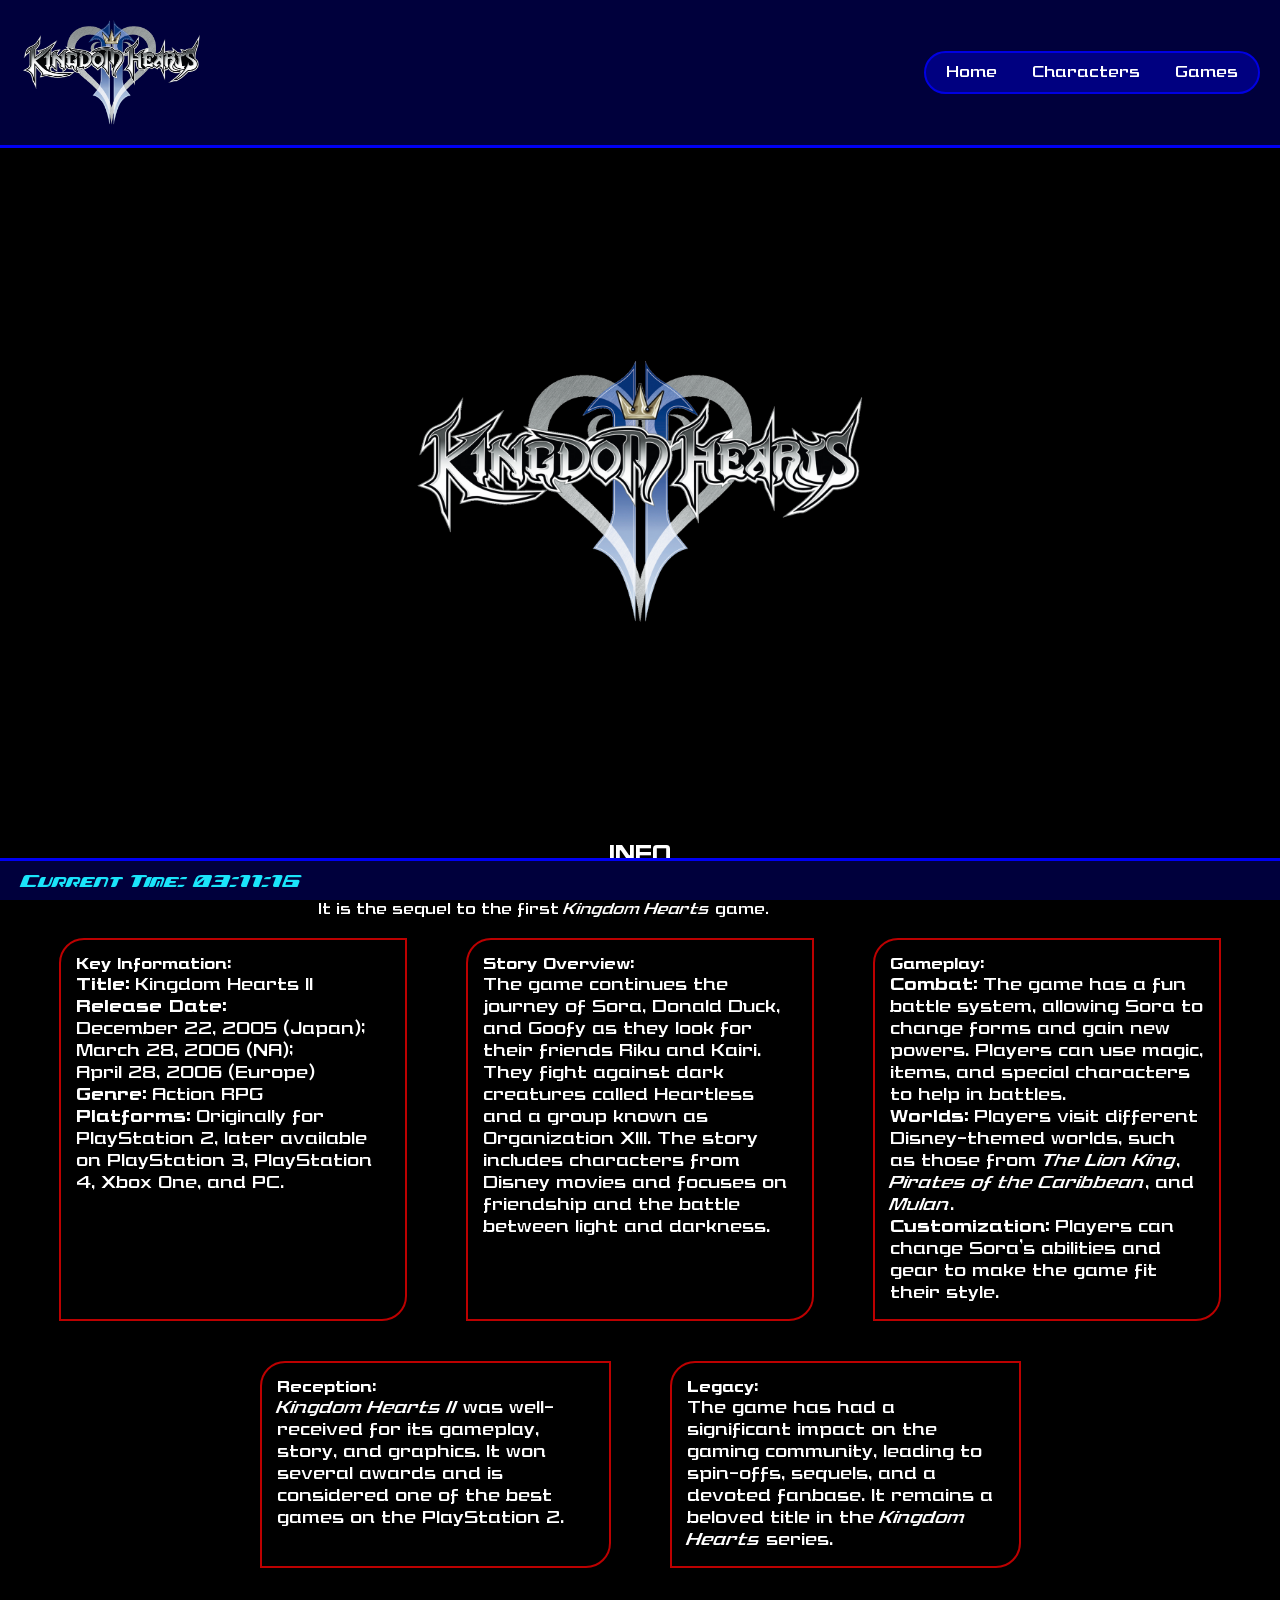
<file: index.html>
<!DOCTYPE html>
<html lang="en">
<head>
    <meta charset="UTF-8">
    <meta name="viewport" content="width=device-width, initial-scale=1.0">
    <title>Kingdom Hearts 2</title>
    <link rel="stylesheet" href="styles/styles.css">
    <script src="scripts/script.js" defer></script>
</head>
<body>
    <header>
        <div class="logo">
            <a href="index.html">
                <img src="images/Kingdom_Hearts_2_logo.svg.png" alt="KH2 logo" height="120">
            </a>
        </div>
        <nav>
            <ul id="menu" class="menu hidden">
                <li><a href="#">Home</a></li>
                <li><a href="subpagina1.html">Characters</a></li>
                <li><a href="subpagina2.html">Games</a></li>
            </ul>
            <div class="menu-icon" onclick="toggleMenu()">
                <span>&#9776;</span>
            </div>
        </nav>
    </header>

    <main>
        <section class="showcase">
            <div class="picture">
                <video class="background-video" autoplay loop muted>
                    <source src="videos/KH2Trailer.mp4" type="video/mp4">
                    Your browser does not support the video tag.
                </video>
                <audio id="hover-sound" src="sounds/HoverKH2.mp3" preload="auto"></audio>
                <img src="images/Kingdom_Hearts_II_logo_KHII.png" alt="KH2 logo" width="500" class="logo-image">
            </div>
        </section>

        <section class="info">
            <h3>INFO</h3>
            <p><strong>Kingdom Hearts II</strong> is an action role-playing game made by Square Enix. <br>It is the sequel to the first <em>Kingdom Hearts</em> game.</p>
<br>
            <div class="info-grid">
                <div class="info-box">
                    <h4>Key Information:</h4>
                    <ul>
                        <li><strong>Title:</strong> Kingdom Hearts II</li>
                        <li><strong>Release Date:</strong> <br>December 22, 2005 (Japan);<br>March 28, 2006 (NA);<br> April 28, 2006 (Europe)</li>
                        <li><strong>Genre:</strong> Action RPG</li>
                        <li><strong>Platforms:</strong> Originally for PlayStation 2, later available on PlayStation 3, PlayStation 4, Xbox One, and PC.</li>
                    </ul>
                </div>
                
                <div class="info-box">
                    <h4>Story Overview:</h4>
                    <p>The game continues the journey of Sora, Donald Duck, and Goofy as they look for their friends Riku and Kairi. They fight against dark creatures called Heartless and a group known as Organization XIII. The story includes characters from Disney movies and focuses on friendship and the battle between light and darkness.</p>
                </div>
                
                <div class="info-box">
                    <h4>Gameplay:</h4>
                    <ul>
                        <li><strong>Combat:</strong> The game has a fun battle system, allowing Sora to change forms and gain new powers. Players can use magic, items, and special characters to help in battles.</li>
                        <li><strong>Worlds:</strong> Players visit different Disney-themed worlds, such as those from <em>The Lion King</em>, <em>Pirates of the Caribbean</em>, and <em>Mulan</em>.</li>
                        <li><strong>Customization:</strong> Players can change Sora’s abilities and gear to make the game fit their style.</li>
                    </ul>
                </div>
            </div>

            <div class="last-row">
                <div class="info-box">
                    <h4>Reception:</h4>
                    <p><em>Kingdom Hearts II</em> was well-received for its gameplay, story, and graphics. It won several awards and is considered one of the best games on the PlayStation 2.</p>
                </div>
                
                <div class="info-box">
                    <h4>Legacy:</h4>
                    <p>The game has had a significant impact on the gaming community, leading to spin-offs, sequels, and a devoted fanbase. It remains a beloved title in the <em>Kingdom Hearts</em> series.</p>
                </div>
            </div>
        </section>
    </main>
    <footer>
        <div id="footer-time">Current Time: <span id="time"></span></div>
    </footer>
</body>
</html>
</file>
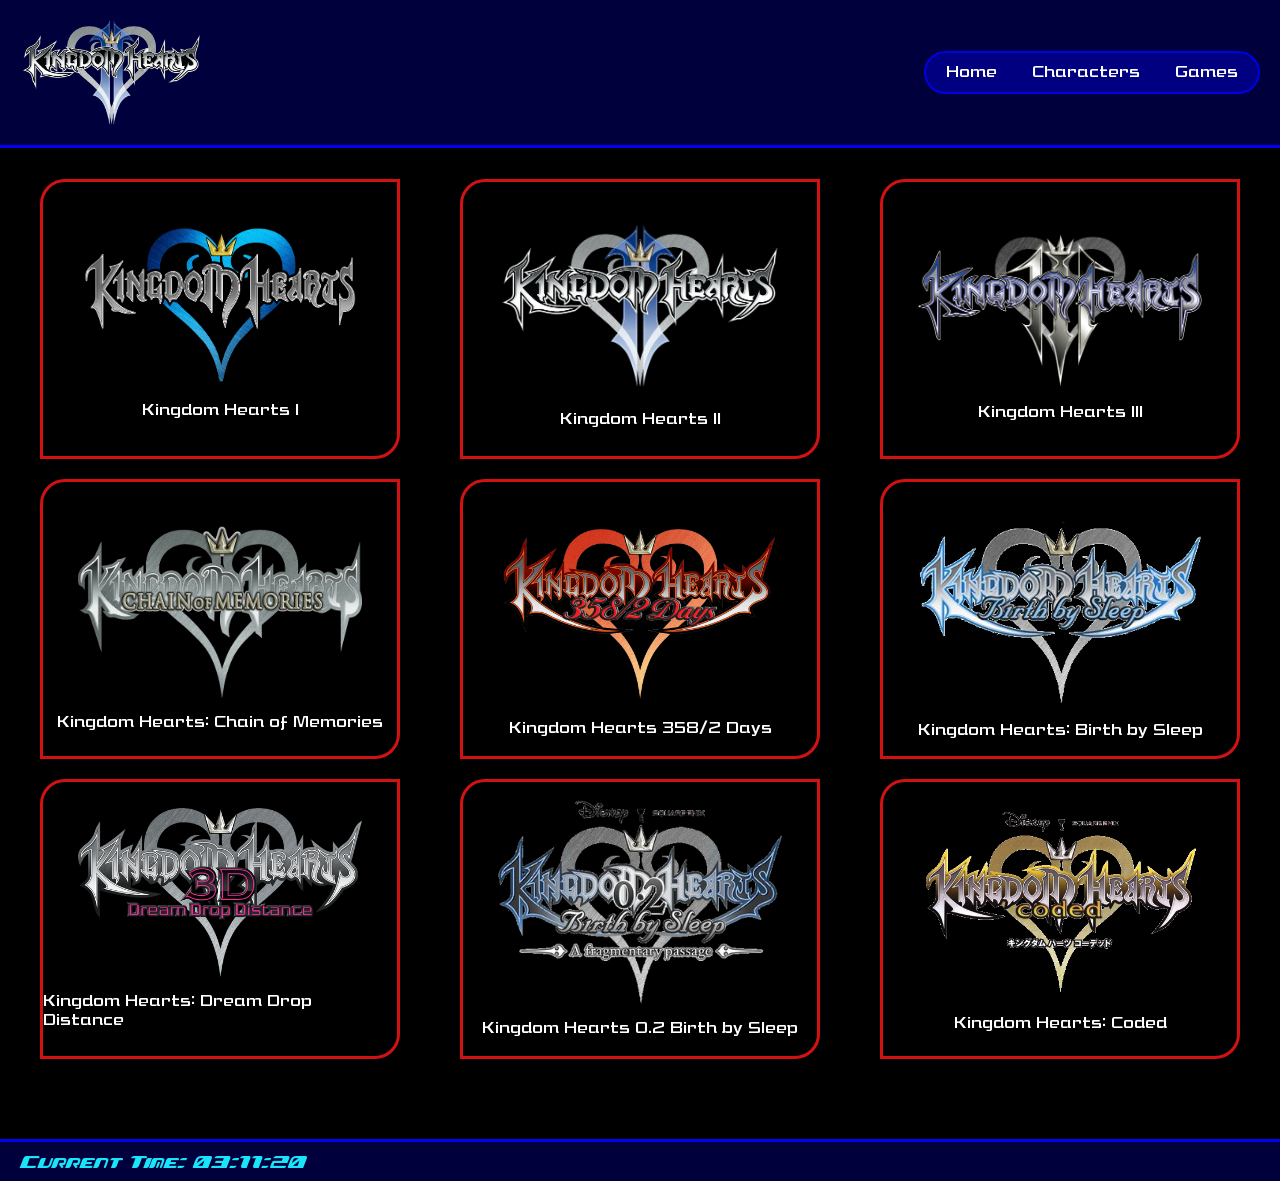
<file: subpagina2.html>
<!DOCTYPE html>
<html lang="en">
<head>
    <meta charset="UTF-8">
    <meta name="viewport" content="width=device-width, initial-scale=1.0">
    <title>Kingdom Hearts 2</title>
    <link rel="stylesheet" href="styles/stylessubpagina2.css">
</head>
<body>
    <header>
        <div class="logo">
           <a href="index.html"><img src="images/Kingdom_Hearts_2_logo.svg.png" alt="Game Logo" height="120"></a>
        </div>
        <nav>
            <ul class="menu">
                <li><a href="index.html">Home</a></li>
                <li><a href="subpagina1.html">Characters</a></li>
                <li><a href="#">Games</a></li>
            </ul>
        </nav>
    </header>
    <audio id="ZoomKH" src="sounds/ZoomKH.mp3"></audio>
    <audio id="OutKH" src="sounds/OutKH.mp3"></audio>
    <main>
        <h1>Kingdom Hearts Games</h1>
        <div class="games-container">
            <div class="game-logo" id="game1" onclick="displayGameInfo(1)">
                <img src="images/logos/KH1Logo.png" alt="KH1Logo">
                <p>Kingdom Hearts I</p>
                <div class="game-info"></div>
            </div>
            <div class="game-logo" id="game2" onclick="displayGameInfo(2)">
                <img src="images/Kingdom_Hearts_II_logo_KHII.png" alt="Logo Game 2">
                <p>Kingdom Hearts II</p>
                <div class="game-info"></div>
            </div>
            <div class="game-logo" id="game3" onclick="displayGameInfo(3)">
                <img src="images/logos/KH3Logo.png" alt="Logo Game 3">
                <p>Kingdom Hearts III</p>
                <div class="game-info"></div>
            </div>
            <div class="game-logo" id="game4" onclick="displayGameInfo(4)">
                <img src="images/logos/KHCOMLogo.png" alt="Logo Game 4">
                <p>Kingdom Hearts: Chain of Memories</p>
                <div class="game-info"></div>
            </div>
            <div class="game-logo" id="game5" onclick="displayGameInfo(5)">
                <img src="images/logos/KHDaysLogo.png" alt="Logo Game 5">
                <p>Kingdom Hearts 358/2 Days</p>
                <div class="game-info"></div>
            </div>
            <div class="game-logo" id="game6" onclick="displayGameInfo(6)">
                <img src="images/logos/KHBBSLogo.png" alt="Logo Game 6">
                <p>Kingdom Hearts: Birth by Sleep</p>
                <div class="game-info"></div>
            </div>
            <!-- New Game 7 -->
            <div class="game-logo" id="game7" onclick="displayGameInfo(7)">
                <img src="images/logos/KH3DLogo.png" alt="Logo Game 7">
                <p>Kingdom Hearts: Dream Drop Distance</p>
                <div class="game-info"></div>
            </div>
            <!-- New Game 8 -->
            <div class="game-logo" id="game8" onclick="displayGameInfo(8)">
                <img src="images/logos/KH02Logo.png" alt="Logo Game 8">
                <p>Kingdom Hearts 0.2 Birth by Sleep</p>
                <div class="game-info"></div>
            </div>
            <!-- New Game 9 -->
            <div class="game-logo" id="game9" onclick="displayGameInfo(9)">
                <img src="images/logos/KHCodedLogo.png" alt="Logo Game 9">
                <p>Kingdom Hearts: Coded</p>
                <div class="game-info"></div>
            </div>
        </div>
    </main>
    <footer>
        <div id="footer-time">Current Time: <span id="time"></span></div>
    </footer>

    <script src="scripts/scriptsubpagina2.js"></script>
</body>
</html>
</file>
<file: styles/styles.css>
/* Custom Fonts */
@font-face {
    font-family: 'KHMenu';
    src: url('../fonts/KHMenu.woff2') format('woff2');
    font-weight: normal;
    font-style: normal;
}

@font-face {
    font-family: 'KHMenu';
    src: url('../fonts/KHMenu-Bold.woff2') format('woff2');
    font-weight: bold;
    font-style: normal;
}

@font-face {
    font-family: 'KHMenu';
    src: url('../fonts/KHMenu-Italic.woff2') format('woff2');
    font-weight: normal;
    font-style: italic;
}

@font-face {
    font-family: 'KHMenu';
    src: url('../fonts/KHMenu-BoldItalic.woff2') format('woff2');
    font-weight: bold;
    font-style: italic;
}

@font-face {
    font-family: 'KHGummi';
    src: url('../fonts/KHGummi.woff2') format('woff2');
    font-weight: normal;
    font-style: normal;
}

/* CSS Variables for Colors */
:root {
    --background-color: #000000;
    --header-background-color: #00003c;
    --footer-background-color: #00003c;
    --menu-background-color: #000080;
    --menu-edge-color: #0000e2;
    --button-highlight: grey;
    --button-selected-border: #ff0000;
    --gradient-color: #420000;
    --text-color: white;
    --button-background-color: #333;
    --button-hover-background-color: #555;
    --info-background-color: rgba(255, 255, 255, 0.9);
}

/* Global Styles */
* {
    margin: 0;
    padding: 0;
    box-sizing: border-box;
}

body {
    font-family: 'KHMenu', sans-serif;
    background-color: var(--background-color);
    color: var(--text-color);
    display: flex;
    flex-direction: column;
    min-height: 100vh;
}

/* Header Styles */
header {
    position: fixed;
    top: 0;
    left: 0;
    right: 0;
    z-index: 1000;
    display: flex;
    justify-content: space-between;
    align-items: center;
    background-color: var(--header-background-color);
    padding: 10px 20px;
    border-bottom: 3px solid #0000f3;
}

/* Navigation Styles */
nav {
    position: relative;
}

nav ul {
    list-style: none;
    display: flex;
    gap: 15px;
}

nav ul li a {
    text-decoration: none;
    color: white;
    padding: 5px 10px;
}

/* Footer Styles */
footer {
    position: fixed;
    bottom: 0;
    left: 0;
    right: 0;
    background-color: var(--footer-background-color);
    padding: 10px 20px;
    display: flex;
    justify-content: space-between;
    align-items: center;
    color: #1ae4fa;
    border-top: 3px solid #0000f3;
    z-index: 999;
}

/* Main Content Styles */
main {
    padding-top: 70px; /* Adjust for fixed header height */
    padding-bottom: 60px; /* Add space for fixed footer */
    flex: 1;
    display: flex;
    flex-direction: column;
    justify-content: space-between;
}

/* Time Display in Footer */
#footer-time {
    font-family: 'KHGummi', sans-serif;
    font-size: 16px;
}

/* Menu Styles */
.menu {
    list-style: none;
    display: flex;
    gap: 15px;
    padding: 10px;
    background-color: var(--menu-background-color);
    border-radius: 25px;
    border: 2px solid var(--menu-edge-color);
}

/* Showcase Styles */
.showcase {
    position: relative;
    height: calc(100vh - 70px);
}

.background-video {
    position: absolute;
    top: 0;
    left: 50%;
    width: 100%;
    height: 80vh;
    object-fit: cover;
    transform: translateX(-50%);
    z-index: 1;
    opacity: 0.5;
}

.background-video::before {
    content: "";
    position: absolute;
    top: 0;
    left: 0;
    width: 100%;
    height: 100%;
    background-color: rgba(255, 255, 255, 0.5);
    z-index: 2;
}

/* Info Section Styles */
.info {
    padding: 20px;
    z-index: 3;
    position: relative;
    display: flex;
    flex-direction: column;
    justify-content: center;
    align-items: center;
    margin-top: -78px;
}

.info h3 {
    font-size: 24px;
    margin-bottom: 10px;
}

.info p {
    font-size: 16px;
}

/* Logo Styles */
.logo-image {
    position: absolute;
    top: 50%;
    left: 50%;
    transform: translate(-50%, -50%);
    z-index: 3;
    padding: 20px;
    border-radius: 10px;
}

/* Grid Styles */
.info-grid {
    display: grid;
    grid-template-columns: repeat(3, 1fr);
    gap: 20px;
    margin: 0 auto;
    max-width: 1200px;
}

/* Info Box Styles */
.info-box {
    background-color: black;
    padding: 15px;
    border-radius: 25px 0;
    box-shadow: 0 2px 4px rgba(0, 0, 0, 0.1);
    min-height: 150px;
    width: 90%;
    margin: 0 auto;
    position: relative;
    overflow: hidden;
    transition: transform 0.3s ease;
    border: 2px solid #bc0000;
}

.info-box::after {
    content: "";
    position: absolute;
    bottom: -100%;
    left: 0;
    width: 100%;
    height: 100%;
    background: linear-gradient(to top, rgba(188, 0, 0, 0.7), rgba(188, 0, 0, 0));
    transition: bottom 0.3s ease;
    z-index: 1;
}

.info-box h4,
.info-box p {
    position: relative;
    z-index: 10;
}

.info-box:hover {
    transform: scale(1.05);
}

.info-box:hover::after {
    bottom: 0;
}

.info-box ul,
.info-box p {
    margin: 0;
    font-size: 18px;
    list-style-type: none;
    position: relative;
    z-index: 10;
}

/* Last Row Styles */
.last-row {
    display: grid;
    grid-template-columns: repeat(2, 1fr);
    gap: 20px;
    margin: 40px auto 0;
    max-width: 800px;
    justify-items: center;
}

/* Hidden Class for Menu */
.hidden {
    display: none;
}

/* Menu Icon Styles */
.menu-icon {
    display: none;
    font-size: 28px;
    cursor: pointer;
}

/* Mobile Styles */
@media (max-width: 768px) {
    nav ul {
        flex-direction: column;
        position: absolute;
        top: 60px;
        right: 0;
        background-color: var(--header-background-color);
        width: 200px;
        padding: 15px;
        box-shadow: 0px 2px 10px rgba(0, 0, 0, 0.1);
    }

    .menu-icon {
        display: block;
    }

    nav ul.show {
        display: flex;
    }

    .info-grid {
        grid-template-columns: repeat(2, 1fr);
    }

    .last-row {
        grid-template-columns: 1fr;
        width: 100%;
    }
}

/* Larger Screen Styles */
@media (min-width: 769px) {
    .menu-icon {
        display: none;
    }

    nav ul {
        display: flex !important;
    }
}

/* Character Container Styles */
.character-container {
    background-color: black;
    padding: 20px;
    border-radius: 10px;
}

.character-container img {
    border: 2px solid white;
}
</file>
<file: styles/stylessubpagina2.css>
@font-face {
    font-family: 'KHMenu';
    src: url('../fonts/KHMenu.woff2') format('woff2');
    font-weight: normal;
    font-style: normal;
}

@font-face {
    font-family: 'KHMenu';
    src: url('../fonts/KHMenu-Bold.woff2') format('woff2');
    font-weight: bold;
}

@font-face {
    font-family: 'KHMenu';
    src: url('../fonts/KHMenu-Italic.woff2') format('woff2');
    font-weight: normal;
    font-style: italic;
}

@font-face {
    font-family: 'KHMenu';
    src: url('../fonts/KHMenu-BoldItalic.woff2') format('woff2');
    font-weight: bold;
    font-style: italic;
}

@font-face {
    font-family: 'KHGummi';
    src: url('../fonts/KHGummi.woff2') format('woff2');
    font-weight: normal;
}

:root {
    --background-color: #000000;
    --header-background-color: #00003c;
    --footer-background-color: #00003c;
    --button-background-color: #333;
    --button-hover-background-color: #555;
    --info-background-color: #d3d3d3;
    --menu-background-color: #000080;
    --menu-edge-color: #0000e2;
    --menu-hover-background-color: #ccc;
    --game-box-background: #000000;
    --game-box-hover-background: #ffffff11;
    --game-info-color: #ffffff;
}

* {
    margin: 0;
    padding: 0;
    box-sizing: border-box;
}

body {
    font-family: 'KHMenu', sans-serif;
    background-color: var(--background-color);
    display: flex;
    flex-direction: column;
    min-height: 100vh;
}

header {
    position: fixed;
    top: 0;
    left: 0;
    right: 0;
    z-index: 1000;
    display: flex;
    justify-content: space-between;
    align-items: center;
    background-color: var(--header-background-color);
    padding: 10px 20px;
    border-bottom: 3px solid #0000f3;
}

h1 {
    text-align: center;
    margin: 20px 0;
}

nav {
    position: relative;
}

p {
    color: white;
}

.menu {
    list-style: none;
    display: flex;
    gap: 15px;
    padding: 10px;
    background-color: var(--menu-background-color);
    border-radius: 25px;
    border: 2px solid var(--menu-edge-color);
}

nav ul {
    list-style: none;
    display: flex;
    gap: 15px;
}

nav ul li a {
    text-decoration: none;
    color: white;
    padding: 5px 10px;
}

.menu-icon {
    display: none;
    font-size: 28px;
    cursor: pointer;
}

footer {
    position: relative;
    background-color: var(--footer-background-color);
    padding: 10px 20px;
    display: flex;
    justify-content: space-between;
    align-items: center;
    font-family: 'KHGummi', sans-serif;
    color: #1ae4fa;
    border-top: 3px solid #0000f3;
    margin-top: auto;
}

main {
    padding-top: 100px;
    padding-bottom: 60px;
    min-height: calc(100vh - 140px);
    flex: 1;
}

.games-container {
    display: grid;
    grid-template-columns: repeat(3, 1fr);
    gap: 20px;
    justify-items: center;
    margin: 20px 0;
    padding: 0 20px;
}

.game-logo {
    width: 360px;
    height: 280px;
    background-color: var(--game-box-background);
    display: flex;
    flex-direction: column;
    justify-content: center;
    align-items: center;
    border: 3px solid #d21212;
    border-radius: 25px 0 25px 0;
    cursor: pointer;
    position: relative;
    overflow: hidden;
    transition: background-color 0.3s ease;
}

.game-logo::before {
    content: '';
    position: absolute;
    top: 0;
    left: 0;
    right: 0;
    bottom: 0;
    background: black;
    transition: background 0.3s ease;
    z-index: -1;
}

.game-logo:hover::before {
    background: linear-gradient(to top, red, black);
}

.game-logo img {
    max-width: 80%;
    max-height: 80%;
    transition: all 0.5s ease;
}

.game-logo p {
    margin-top: 15px;
    transition: all 0.3s ease;
}

.game-logo:hover {
    background-color: var(--game-box-hover-background);
}

.game-logo.active {
    justify-content: flex-start;
    padding-top: 10px;
}

.game-logo.active img {
    position: absolute;
    top: 10px;
    left: 10px;
    animation: resizeLogo 0.5s forwards ease;
}

@keyframes resizeLogo {
    0% {
        width: 80%;
        height: auto;
    }
    100% {
        width: 80px;
        height: auto;
    }
}

.game-logo .game-info {
    display: none;
    text-align: left;
    color: var(--game-info-color);
    font-size: 14px;
    margin-top: 40px;
}

.game-logo.active .game-info {
    display: block;
    position: relative;
    width: 100%;
    padding: 10px;
    animation: fadeIn 0.5s ease-in;
}

.game-info h3 {
    font-size: 18px;
    margin-bottom: 5px;
}

.game-info p {
    margin: 5px 0;
}

@keyframes fadeIn {
    from {
        opacity: 0;
    }
    to {
        opacity: 1;
    }
}

@media (max-width: 768px) {
    nav ul {
        flex-direction: column;
        position: absolute;
        top: 60px;
        right: 0;
        background-color: var(--header-background-color);
        width: 200px;
        padding: 15px;
        box-shadow: 0px 2px 10px rgba(0, 0, 0, 0.1);
    }

    .menu-icon {
        display: block;
    }

    .games-container {
        grid-template-columns: 1fr 1fr;
    }

    .game-logo {
        width: 100%;
    }
}

@media (max-width: 480px) {
    .games-container {
        grid-template-columns: 1fr;
    }

    .game-logo {
        width: 100%;
    }
}
</file>
